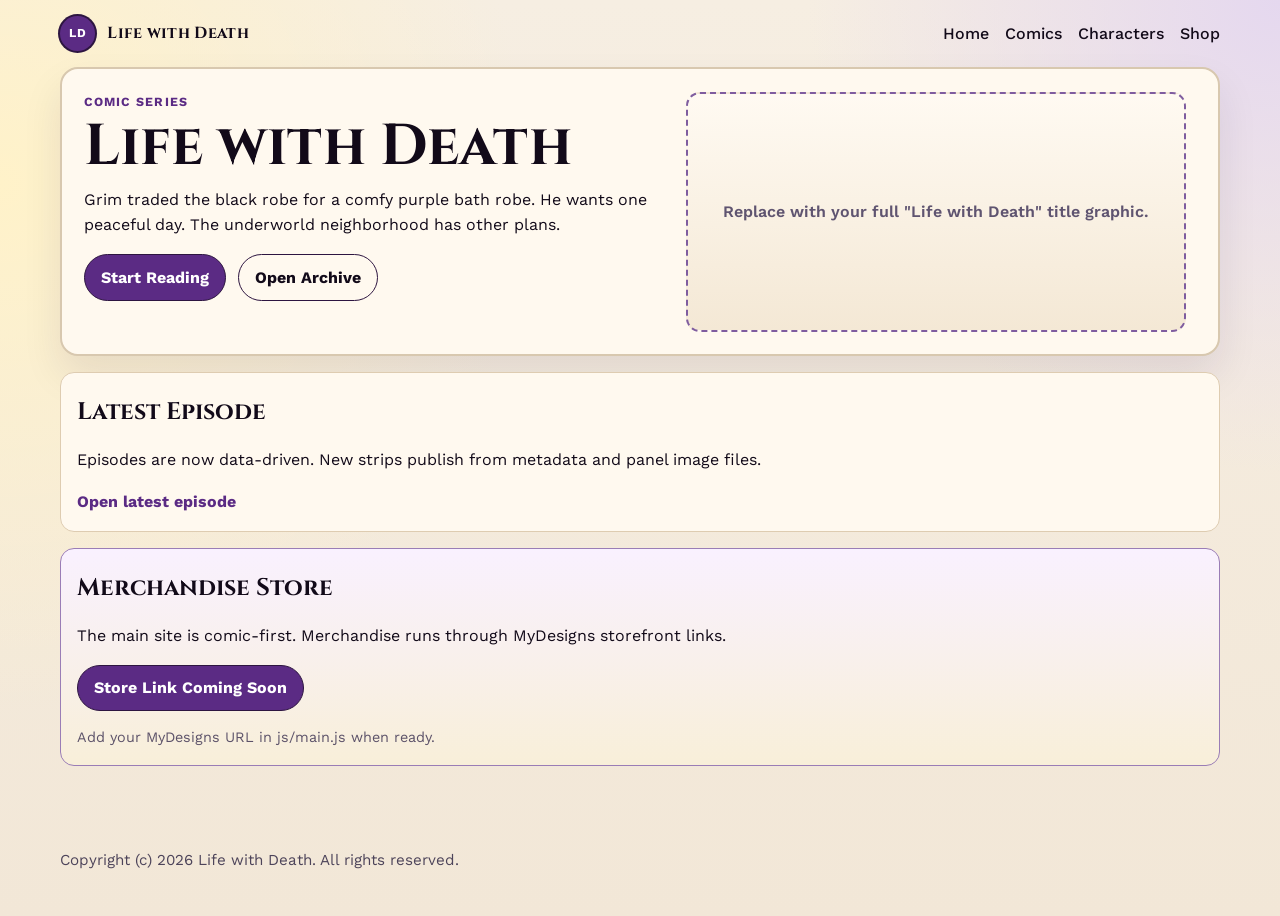
<file: index.html>
<!doctype html>
<html lang="en">
<head>
  <meta charset="utf-8">
  <meta name="viewport" content="width=device-width, initial-scale=1">
  <title>Life with Death | grimdoc.com</title>
  <meta name="description" content="Life with Death is a comic about the Grim Reaper trying to rest in peace inside a very chaotic underworld neighborhood.">
  <link rel="preconnect" href="https://fonts.googleapis.com">
  <link rel="preconnect" href="https://fonts.gstatic.com" crossorigin>
  <link href="https://fonts.googleapis.com/css2?family=Cinzel:wght@500;700;900&family=Work+Sans:wght@400;500;700&display=swap" rel="stylesheet">
  <link rel="stylesheet" href="css/styles.css">
</head>
<body>
  <header class="site-nav">
    <a class="brand-link" href="index.html" aria-label="Life with Death home">
      <span class="brand-mark">LD</span>
      <span class="brand-text">Life with Death</span>
    </a>
    <nav class="main-nav" aria-label="Primary">
      <a href="index.html" aria-current="page">Home</a>
      <a href="comics.html">Comics</a>
      <a href="characters.html">Characters</a>
      <a id="shopLink" href="#shop">Shop</a>
    </nav>
  </header>

  <main>
    <section class="hero" aria-label="Series title hero">
      <div class="hero-copy">
        <p class="kicker">Comic Series</p>
        <h1>Life with Death</h1>
        <p>
          Grim traded the black robe for a comfy purple bath robe.
          He wants one peaceful day. The underworld neighborhood has other plans.
        </p>
        <div class="hero-actions">
          <a class="btn btn-primary" href="comic.html">Start Reading</a>
          <a class="btn btn-secondary" href="comics.html">Open Archive</a>
        </div>
      </div>
      <div class="hero-art" aria-hidden="true">
        <div class="logo-placeholder">
          Replace with your full "Life with Death" title graphic.
        </div>
      </div>
    </section>

    <section class="home-section">
      <h2>Latest Episode</h2>
      <p>Episodes are now data-driven. New strips publish from metadata and panel image files.</p>
      <a class="text-link" href="comic.html">Open latest episode</a>
    </section>

    <section id="shop" class="home-section shop-callout">
      <h2>Merchandise Store</h2>
      <p>
        The main site is comic-first. Merchandise runs through MyDesigns storefront links.
      </p>
      <a id="myDesignsCta" class="btn btn-primary" href="#" target="_blank" rel="noopener noreferrer">Visit the Store</a>
      <p class="small-note">Add your MyDesigns URL in js/main.js when ready.</p>
    </section>
  </main>

  <footer class="site-footer">
    <p>Copyright (c) 2026 Life with Death. All rights reserved.</p>
  </footer>

  <script src="js/main.js"></script>
</body>
</html>
</file>
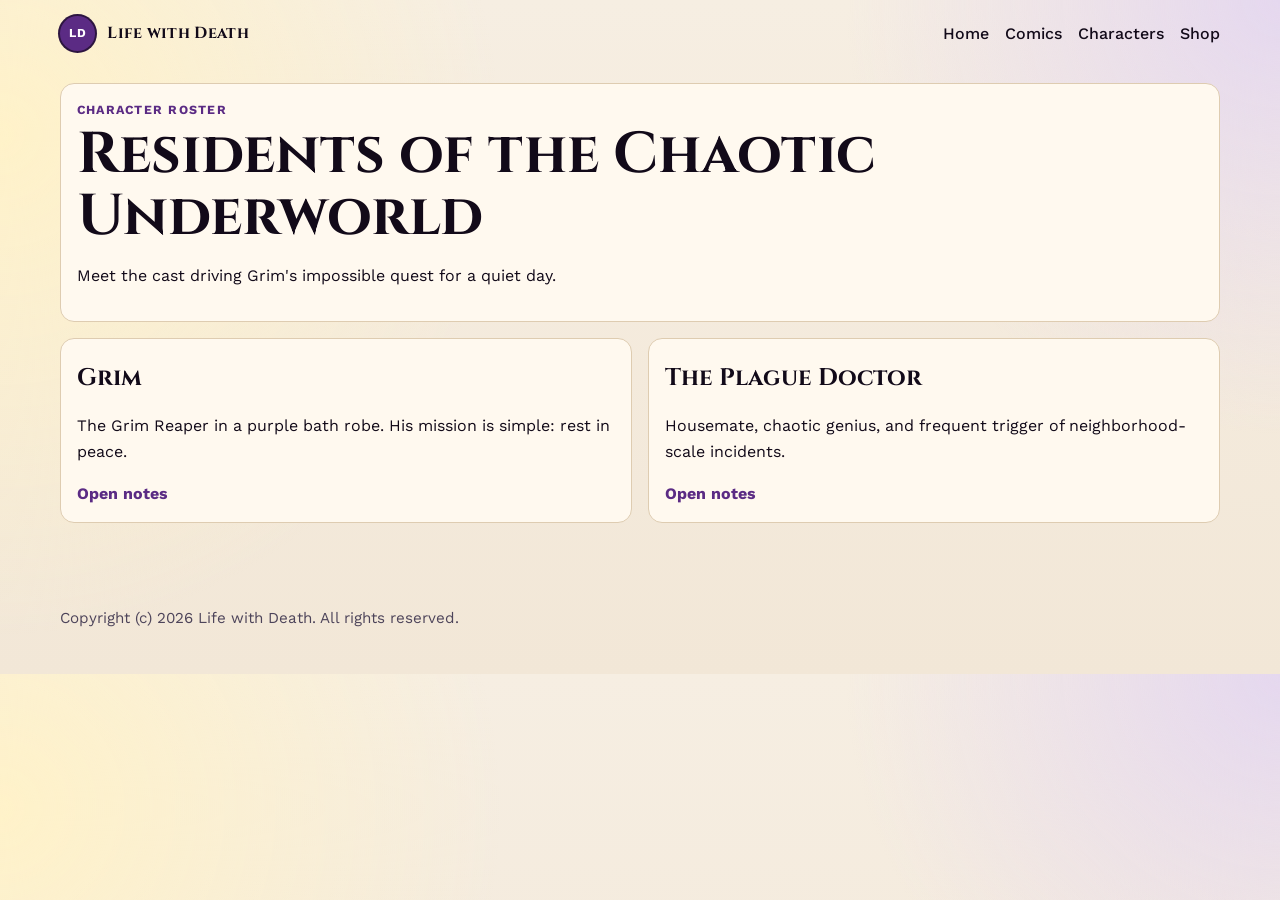
<file: characters.html>
<!doctype html>
<html lang="en">
<head>
  <meta charset="utf-8">
  <meta name="viewport" content="width=device-width, initial-scale=1">
  <title>Life with Death Characters</title>
  <meta name="description" content="Meet Grim, the Plague Doctor, and the underworld cast of Life with Death.">
  <link rel="preconnect" href="https://fonts.googleapis.com">
  <link rel="preconnect" href="https://fonts.gstatic.com" crossorigin>
  <link href="https://fonts.googleapis.com/css2?family=Cinzel:wght@500;700;900&family=Work+Sans:wght@400;500;700&display=swap" rel="stylesheet">
  <link rel="stylesheet" href="css/styles.css">
</head>
<body>
  <header class="site-nav">
    <a class="brand-link" href="index.html" aria-label="Life with Death home">
      <span class="brand-mark">LD</span>
      <span class="brand-text">Life with Death</span>
    </a>
    <nav class="main-nav" aria-label="Primary">
      <a href="index.html">Home</a>
      <a href="comics.html">Comics</a>
      <a href="characters.html" aria-current="page">Characters</a>
      <a id="shopLink" href="#">Shop</a>
    </nav>
  </header>

  <main>
    <section class="home-section">
      <p class="kicker">Character Roster</p>
      <h1>Residents of the Chaotic Underworld</h1>
      <p>Meet the cast driving Grim's impossible quest for a quiet day.</p>
    </section>

    <section class="character-grid">
      <article class="home-section">
        <h2>Grim</h2>
        <p>The Grim Reaper in a purple bath robe. His mission is simple: rest in peace.</p>
        <a class="text-link" href="characters/grim.md">Open notes</a>
      </article>
      <article class="home-section">
        <h2>The Plague Doctor</h2>
        <p>Housemate, chaotic genius, and frequent trigger of neighborhood-scale incidents.</p>
        <a class="text-link" href="characters/plague-doctor.md">Open notes</a>
      </article>
    </section>
  </main>

  <footer class="site-footer">
    <p>Copyright (c) 2026 Life with Death. All rights reserved.</p>
  </footer>

  <script src="js/main.js"></script>
</body>
</html>
</file>
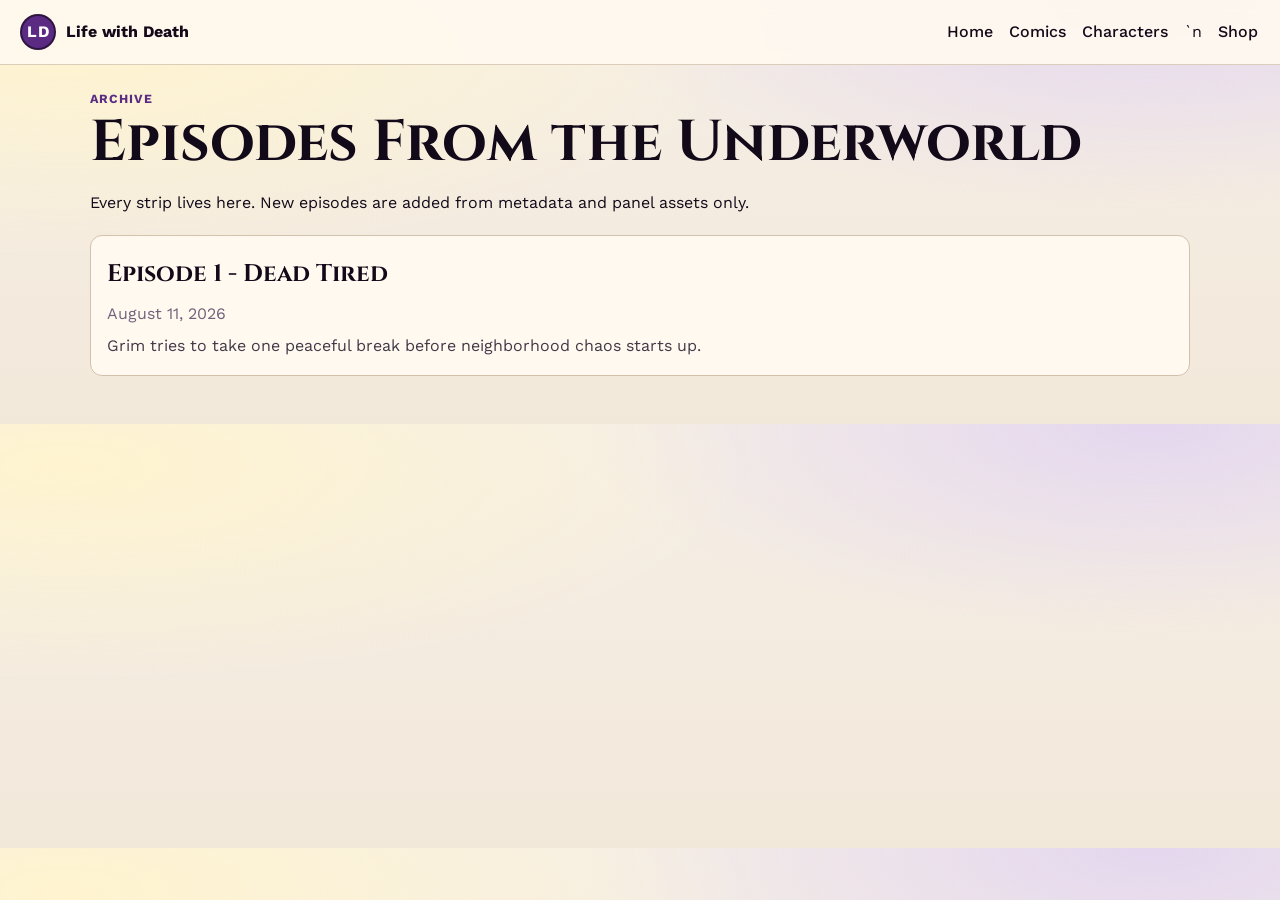
<file: comics.html>
<!doctype html>
<html lang="en">
<head>
  <meta charset="utf-8">
  <meta name="viewport" content="width=device-width, initial-scale=1">
  <title>Life with Death Comics Archive</title>
  <meta name="description" content="Browse every Life with Death episode in order.">
  <link rel="preconnect" href="https://fonts.googleapis.com">
  <link rel="preconnect" href="https://fonts.gstatic.com" crossorigin>
  <link href="https://fonts.googleapis.com/css2?family=Cinzel:wght@500;700;900&family=Work+Sans:wght@400;500;700&display=swap" rel="stylesheet">
  <link rel="stylesheet" href="css/styles.css">
  <link rel="stylesheet" href="css/comic-reader.css">
</head>
<body class="reader-body">
  <header class="reader-topbar">
    <a class="brand-link" href="index.html" aria-label="Life with Death home">
      <span class="brand-mark">LD</span>
      <span>Life with Death</span>
    </a>
    <nav class="reader-nav-links" aria-label="Primary">
      <a href="index.html">Home</a>
      <a href="comics.html" aria-current="page">Comics</a>
      <a href="characters.html">Characters</a>`n      <a href="index.html#shop">Shop</a>
    </nav>
  </header>

  <main class="archive-main">
    <section class="archive-hero">
      <p class="episode-kicker">Archive</p>
      <h1>Episodes From the Underworld</h1>
      <p>Every strip lives here. New episodes are added from metadata and panel assets only.</p>
    </section>

    <section id="archiveList" class="archive-list" aria-label="Comic archive entries"></section>
  </main>

  <script src="js/comic-data.js"></script>
  <script>
    window.GrimdocComic.initArchivePage();
  </script>
</body>
</html>
</file>
<file: css/styles.css>
:root {
  --grim-ink: #120a19;
  --grim-purple: #5b2b84;
  --grim-purple-deep: #2d1540;
  --grim-cream: #fff9ef;
  --grim-paper: #f7efe2;
  --grim-accent: #ffe8a3;
}

* {
  box-sizing: border-box;
}

body {
  margin: 0;
  color: var(--grim-ink);
  background:
    radial-gradient(circle at 0% 20%, #fff2c9 0%, transparent 36%),
    radial-gradient(circle at 100% 0%, #e5d8ef 0%, transparent 30%),
    linear-gradient(180deg, #f6eee2 0%, #f2e7d7 100%);
  font-family: "Work Sans", "Segoe UI", Tahoma, sans-serif;
  line-height: 1.6;
}

.site-nav {
  width: min(1160px, 94vw);
  margin: 0 auto;
  display: flex;
  align-items: center;
  justify-content: space-between;
  gap: 1rem;
  padding: 1rem 0;
}

.brand-link {
  display: inline-flex;
  align-items: center;
  gap: 0.75rem;
  color: var(--grim-ink);
  text-decoration: none;
  font-weight: 700;
}

.brand-mark {
  width: 2.2rem;
  height: 2.2rem;
  border-radius: 999px;
  display: inline-grid;
  place-items: center;
  color: #fff;
  background: var(--grim-purple);
  box-shadow: 0 0 0 2px var(--grim-purple-deep);
  font-size: 0.76rem;
  letter-spacing: 0.05em;
}

.brand-text {
  font-family: "Cinzel", Georgia, serif;
  letter-spacing: 0.02em;
}

.main-nav {
  display: inline-flex;
  gap: 1rem;
  align-items: center;
}

.main-nav a {
  color: var(--grim-ink);
  text-decoration: none;
  font-weight: 500;
}

.main-nav a:hover {
  color: var(--grim-purple);
}

main {
  width: min(1160px, 94vw);
  margin: 0 auto;
  padding-bottom: 3rem;
}

.hero {
  display: grid;
  grid-template-columns: 1.1fr 1fr;
  gap: 1.2rem;
  background: var(--grim-cream);
  border: 2px solid #d8c8af;
  border-radius: 18px;
  padding: 1.4rem;
  box-shadow: 0 20px 40px rgba(35, 14, 54, 0.09);
}

.kicker {
  margin: 0;
  text-transform: uppercase;
  letter-spacing: 0.1em;
  color: var(--grim-purple);
  font-weight: 700;
  font-size: 0.78rem;
}

h1,
h2 {
  margin: 0.25rem 0 0.6rem;
  font-family: "Cinzel", Georgia, serif;
}

h1 {
  font-size: clamp(2rem, 4.5vw, 3.6rem);
  line-height: 1.07;
}

.hero-copy p {
  margin-top: 0;
}

.hero-actions {
  display: flex;
  flex-wrap: wrap;
  gap: 0.7rem;
  margin-top: 1rem;
}

.btn {
  display: inline-block;
  text-decoration: none;
  border-radius: 999px;
  padding: 0.6rem 1rem;
  font-weight: 700;
}

.btn-primary {
  background: var(--grim-purple);
  color: #fff;
  border: 1px solid var(--grim-purple-deep);
}

.btn-primary:hover {
  background: #4c2470;
}

.btn-secondary {
  background: transparent;
  color: var(--grim-ink);
  border: 1px solid var(--grim-purple-deep);
}

.hero-art {
  display: grid;
  place-items: center;
}

.logo-placeholder {
  width: min(100%, 500px);
  min-height: 240px;
  border: 2px dashed #7f5d9f;
  border-radius: 14px;
  background: linear-gradient(180deg, #fffaf2 0%, #f4e8d5 100%);
  color: #5f5470;
  display: grid;
  place-items: center;
  text-align: center;
  padding: 1rem;
  font-weight: 600;
}

.home-section {
  margin-top: 1rem;
  background: var(--grim-cream);
  border: 1px solid #deccb1;
  border-radius: 14px;
  padding: 1rem;
}

.shop-callout {
  border: 1px solid #9a7db6;
  background: linear-gradient(180deg, #f9f1ff 0%, #f8efd9 100%);
}

.text-link {
  color: var(--grim-purple);
  font-weight: 700;
  text-decoration: none;
}

.small-note {
  color: #5c5269;
  font-size: 0.9rem;
  margin-bottom: 0;
}

.site-footer {
  width: min(1160px, 94vw);
  margin: 0 auto;
  padding: 1.2rem 0 1.8rem;
  color: #4d445a;
  font-size: 0.95rem;
}

@media (max-width: 920px) {
  .hero {
    grid-template-columns: 1fr;
  }
}

@media (max-width: 720px) {
  .site-nav {
    flex-direction: column;
    align-items: flex-start;
  }

  .main-nav {
    flex-wrap: wrap;
  }
}
.character-grid {
  display: grid;
  grid-template-columns: repeat(2, minmax(0, 1fr));
  gap: 1rem;
}

@media (max-width: 820px) {
  .character-grid {
    grid-template-columns: 1fr;
  }
}
</file>
<file: css/comic-reader.css>
:root {
  --grim-ink: #120a19;
  --grim-purple: #5b2b84;
  --grim-mist: #efe7dc;
  --grim-cream: #fff9ef;
  --grim-border: #2d1540;
  --grim-dim: #6e637b;
}

.reader-body {
  margin: 0;
  color: var(--grim-ink);
  background:
    radial-gradient(ellipse at 5% 10%, #fff4cf, transparent 40%),
    radial-gradient(ellipse at 90% 0%, #e4d7ef, transparent 35%),
    linear-gradient(180deg, #f6efe6 0%, #f2e8da 100%);
  font-family: "Work Sans", "Segoe UI", Tahoma, sans-serif;
}

.reader-topbar {
  display: flex;
  align-items: center;
  justify-content: space-between;
  gap: 1rem;
  padding: 1rem 1.4rem;
  border-bottom: 1px solid #dbcdb9;
  background: rgba(255, 249, 239, 0.92);
  position: sticky;
  top: 0;
  z-index: 10;
  backdrop-filter: blur(6px);
}

.brand-link {
  display: inline-flex;
  align-items: center;
  gap: 0.7rem;
  color: var(--grim-ink);
  text-decoration: none;
  font-weight: 700;
}

.brand-mark {
  display: inline-grid;
  place-items: center;
  width: 2rem;
  height: 2rem;
  border-radius: 999px;
  color: #fff;
  background: var(--grim-purple);
  box-shadow: 0 0 0 2px var(--grim-border);
  font-size: 1rem;
}

.reader-nav-links {
  display: inline-flex;
  gap: 1rem;
}

.reader-nav-links a {
  color: var(--grim-ink);
  text-decoration: none;
  font-weight: 500;
}

.reader-nav-links a:hover {
  color: var(--grim-purple);
}

.reader-main,
.archive-main {
  width: min(1100px, 94vw);
  margin: 0 auto;
  padding: 1.5rem 0 3rem;
}

.episode-hero,
.archive-hero {
  margin-bottom: 1.2rem;
}

.episode-kicker {
  margin: 0;
  text-transform: uppercase;
  letter-spacing: 0.1em;
  color: var(--grim-purple);
  font-size: 0.78rem;
  font-weight: 700;
}

h1,
h2 {
  margin: 0.2rem 0 0.5rem;
  font-family: "Cinzel", Georgia, serif;
}

#episodeMeta,
.archive-meta {
  margin: 0 0 0.4rem;
  color: var(--grim-dim);
}

.reader-controls {
  display: flex;
  flex-wrap: wrap;
  gap: 0.6rem;
  margin-bottom: 1.2rem;
}

.reader-controls a {
  display: inline-block;
  padding: 0.5rem 0.8rem;
  border: 1px solid var(--grim-border);
  border-radius: 999px;
  background: var(--grim-cream);
  color: var(--grim-ink);
  text-decoration: none;
  font-weight: 600;
}

.reader-controls a:hover {
  background: #fff;
}

.reader-controls .is-disabled {
  opacity: 0.45;
  pointer-events: none;
}

.panel-grid {
  display: grid;
  grid-template-columns: repeat(12, minmax(0, 1fr));
  gap: 1rem;
}

.panel-card {
  grid-column: span 6;
  background: var(--grim-cream);
  border: 2px solid var(--grim-border);
  border-radius: 16px;
  padding: 0.55rem;
  box-shadow: 0 10px 30px rgba(41, 18, 60, 0.1);
}

.panel-card img {
  display: block;
  width: 100%;
  height: auto;
  border-radius: 10px;
  max-height: 1100px;
  object-fit: contain;
  background: #fff;
}

.panel-caption {
  margin: 0.55rem 0.2rem 0.1rem;
  font-size: 0.92rem;
  color: #3f3450;
}

.panel-layout-standard {
  grid-column: span 6;
}

.panel-layout-wide,
.panel-layout-full-width {
  grid-column: 1 / -1;
}

.panel-layout-two-column {
  grid-column: span 6;
}

.episode-merch {
  margin-top: 1.5rem;
  padding: 1rem;
  border: 1px dashed #8a6aa8;
  border-radius: 12px;
  background: #f7f0ff;
}

.merch-cta {
  display: inline-block;
  margin-top: 0.2rem;
  color: #2b1241;
  font-weight: 700;
}

.is-hidden {
  display: none;
}

.archive-list {
  display: grid;
  gap: 0.9rem;
}

.archive-card {
  background: var(--grim-cream);
  border: 1px solid #d3c2ab;
  border-radius: 12px;
}

.archive-link {
  display: block;
  padding: 1rem;
  text-decoration: none;
  color: inherit;
}

.archive-link:hover {
  background: #fffdf9;
}

.archive-desc {
  margin: 0;
  color: #403948;
}

@media (max-width: 980px) {
  .panel-card,
  .panel-layout-standard,
  .panel-layout-two-column {
    grid-column: 1 / -1;
  }
}

@media (max-width: 640px) {
  .reader-topbar {
    flex-direction: column;
    align-items: flex-start;
  }

  .reader-nav-links {
    width: 100%;
    justify-content: flex-start;
    flex-wrap: wrap;
  }
}
</file>
